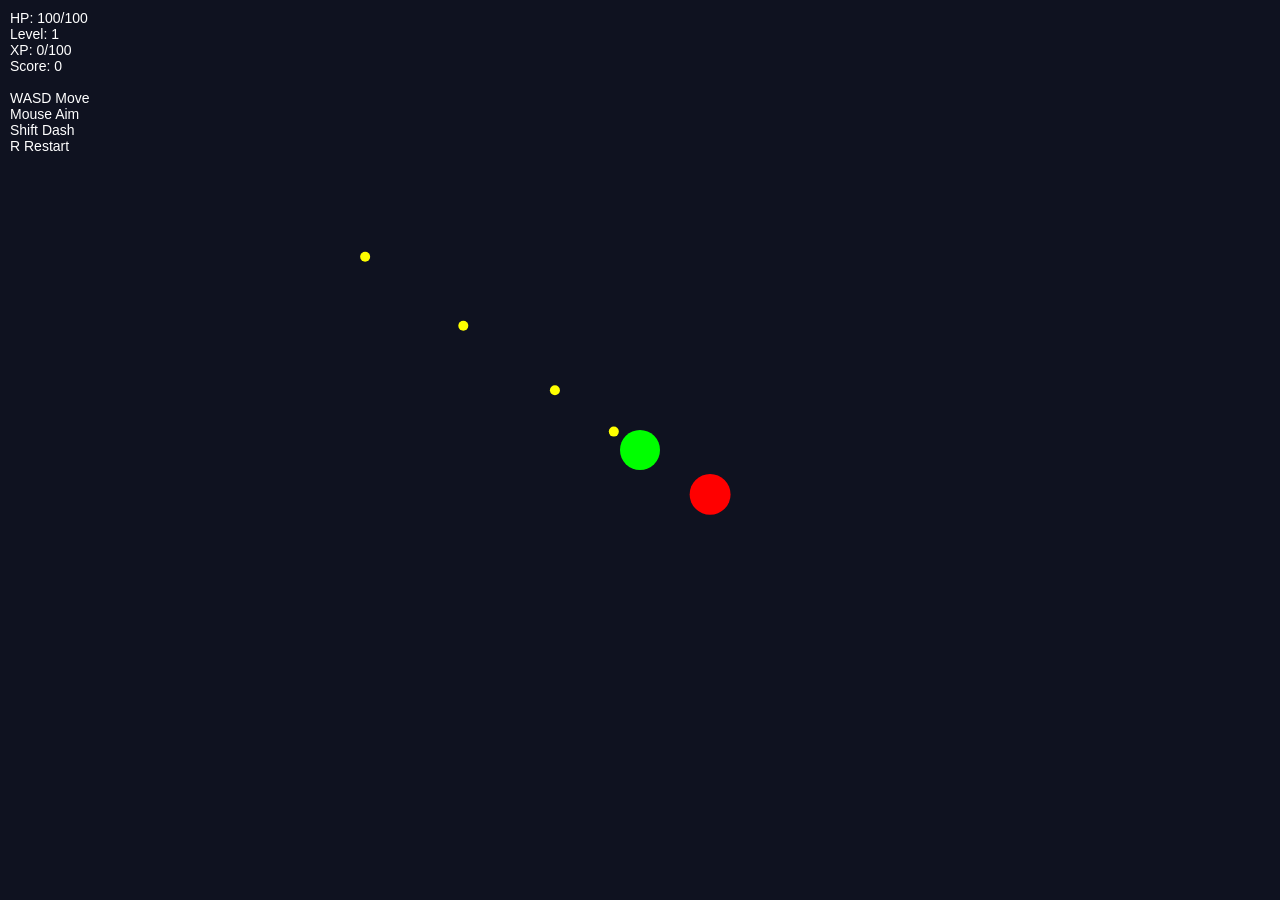
<file: demo.html>
<!DOCTYPE html>
<html>
<head>
<meta charset="UTF-8">
<title>Chaos Arena</title>
<style>
body{margin:0;overflow:hidden;background:#0f1220;font-family:Arial;color:white}
canvas{display:block}
#hud{
position:fixed;
top:10px;
left:10px;
font-size:14px;
}
</style>
</head>
<body>

<div id="hud"></div>
<canvas id="game"></canvas>

<script>
const canvas=document.getElementById("game");
const ctx=canvas.getContext("2d");
canvas.width=window.innerWidth;
canvas.height=window.innerHeight;

window.addEventListener("resize",()=>{
canvas.width=window.innerWidth;
canvas.height=window.innerHeight;
});

let keys={};
document.addEventListener("keydown",e=>keys[e.key.toLowerCase()]=true);
document.addEventListener("keyup",e=>keys[e.key.toLowerCase()]=false);

function rand(a,b){return Math.random()*(b-a)+a;}

let player={
x:canvas.width/2,
y:canvas.height/2,
size:20,
speed:4,
hp:100,
maxHp:100,
xp:0,
level:1,
dashCD:0
};

let bullets=[];
let enemies=[];
let score=0;
let shake=0;
let gameOver=false;

function spawnEnemy(){
enemies.push({
x:rand(0,canvas.width),
y:rand(0,canvas.height),
size:rand(15,40),
speed:rand(1,2.5),
hp:rand(20,60)
});
}
setInterval(spawnEnemy,1000);

function shoot(){
let angle=Math.atan2(mouse.y-player.y,mouse.x-player.x);
bullets.push({
x:player.x,
y:player.y,
dx:Math.cos(angle)*8,
dy:Math.sin(angle)*8,
life:100
});
}

setInterval(shoot,300);

let mouse={x:0,y:0};
canvas.addEventListener("mousemove",e=>{
mouse.x=e.clientX;
mouse.y=e.clientY;
});

function update(){
if(gameOver)return;

if(keys["w"])player.y-=player.speed;
if(keys["s"])player.y+=player.speed;
if(keys["a"])player.x-=player.speed;
if(keys["d"])player.x+=player.speed;

if(keys["shift"] && player.dashCD<=0){
let angle=Math.atan2(mouse.y-player.y,mouse.x-player.x);
player.x+=Math.cos(angle)*100;
player.y+=Math.sin(angle)*100;
player.dashCD=100;
}

if(player.dashCD>0)player.dashCD--;

bullets.forEach((b,i)=>{
b.x+=b.dx;
b.y+=b.dy;
b.life--;
if(b.life<=0)bullets.splice(i,1);
});

enemies.forEach((e,ei)=>{
let angle=Math.atan2(player.y-e.y,player.x-e.x);
e.x+=Math.cos(angle)*e.speed;
e.y+=Math.sin(angle)*e.speed;

let dx=e.x-player.x;
let dy=e.y-player.y;
if(Math.sqrt(dx*dx+dy*dy)<e.size+player.size){
player.hp-=0.5;
shake=10;
if(player.hp<=0){
gameOver=true;
}
}

bullets.forEach((b,bi)=>{
let dx=e.x-b.x;
let dy=e.y-b.y;
if(Math.sqrt(dx*dx+dy*dy)<e.size){
e.hp-=20;
bullets.splice(bi,1);
if(e.hp<=0){
score+=10;
player.xp+=10;
enemies.splice(ei,1);
shake=5;
}
}
});
});

if(player.xp>=player.level*100){
player.xp=0;
player.level++;
player.maxHp+=20;
player.hp=player.maxHp;
player.speed+=0.5;
}
}

function draw(){
ctx.save();
if(shake>0){
ctx.translate(rand(-shake,shake),rand(-shake,shake));
shake--;
}

ctx.clearRect(0,0,canvas.width,canvas.height);

ctx.fillStyle="lime";
ctx.beginPath();
ctx.arc(player.x,player.y,player.size,0,Math.PI*2);
ctx.fill();

ctx.fillStyle="yellow";
bullets.forEach(b=>{
ctx.beginPath();
ctx.arc(b.x,b.y,5,0,Math.PI*2);
ctx.fill();
});

ctx.fillStyle="red";
enemies.forEach(e=>{
ctx.beginPath();
ctx.arc(e.x,e.y,e.size,0,Math.PI*2);
ctx.fill();
});

ctx.restore();

document.getElementById("hud").innerHTML=
"HP: "+Math.floor(player.hp)+"/"+player.maxHp+
"<br>Level: "+player.level+
"<br>XP: "+player.xp+"/"+(player.level*100)+
"<br>Score: "+score+
"<br><br>WASD Move<br>Mouse Aim<br>Shift Dash<br>R Restart";

if(gameOver){
ctx.fillStyle="white";
ctx.font="50px Arial";
ctx.fillText("GAME OVER",canvas.width/2-150,canvas.height/2);
ctx.font="20px Arial";
ctx.fillText("Press R to Restart",canvas.width/2-100,canvas.height/2+40);
}

if(keys["r"] && gameOver){
location.reload();
}
}

function loop(){
update();
draw();
requestAnimationFrame(loop);
}

loop();
</script>
</body>
</html>
</file>
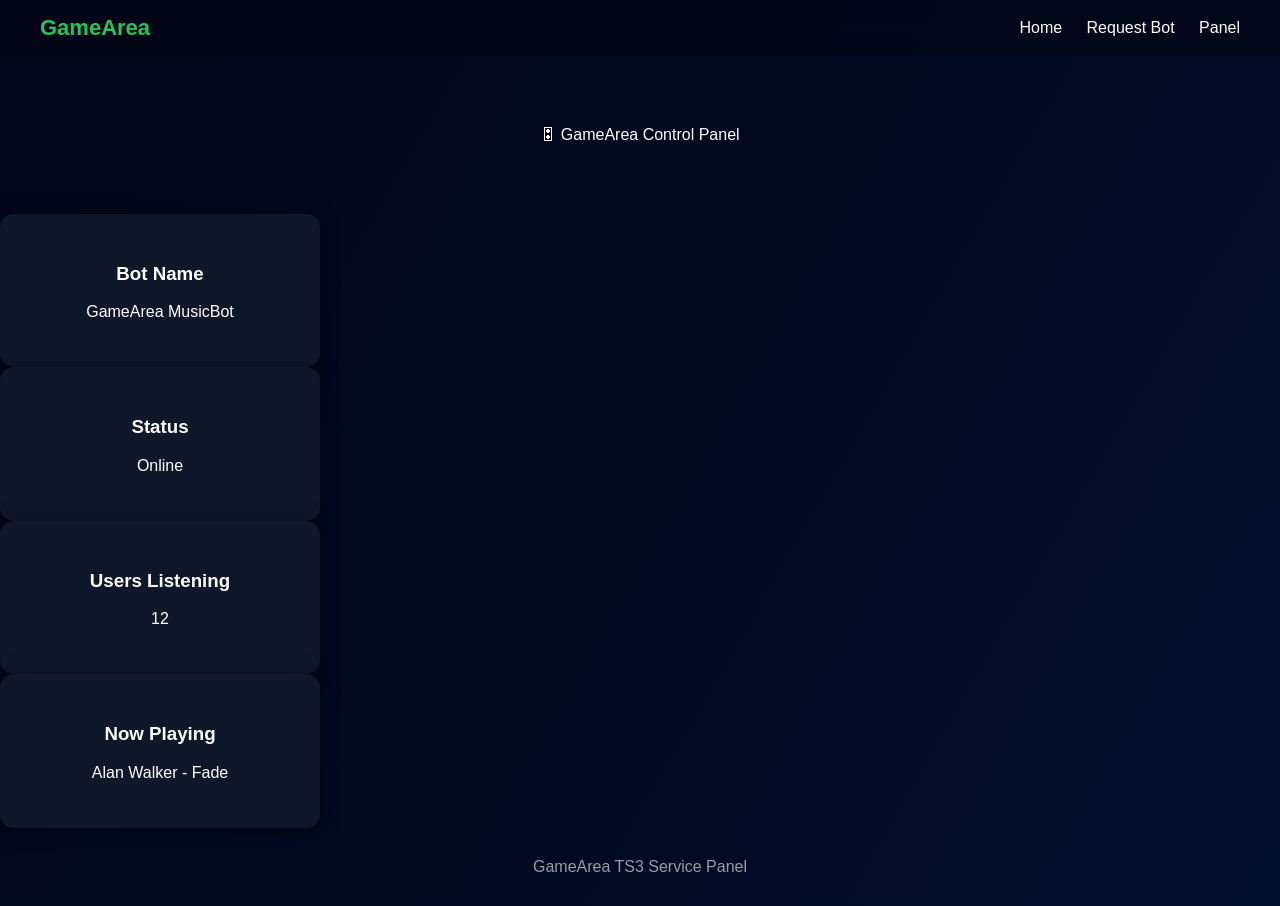
<file: panel.html>
<!DOCTYPE html>
<html>
<head>
    <title>GameArea Panel</title>
    <meta charset="UTF-8">
    <link rel="stylesheet" href="style.css">
</head>

<body>

<div class="navbar">
<div class="logo">GameArea</div>

<div class="nav-links">
<a href="index.html">Home</a>
<a href="request.html">Request Bot</a>
<a href="panel.html">Panel</a>
</div>
</div>

<header>
🎛 GameArea Control Panel
</header>

<div class="container">

<div class="card">
<h3>Bot Name</h3>
<p>GameArea MusicBot</p>
</div>

<div class="card">
<h3>Status</h3>
<p id="status" class="neon-text">Online</p>
</div>

<div class="card">
<h3>Users Listening</h3>
<p id="users">12</p>
</div>

<div class="card">
<h3>Now Playing</h3>
<p id="song">Alan Walker - Fade</p>
</div>

</div>

<footer>
GameArea TS3 Service Panel
</footer>

<script>

// status değişimi
let status = document.getElementById("status");
setInterval(()=>{
    status.textContent =
        status.textContent === "Online" ? "Online" : "Online";
},4000);

// kullanıcı sayısı simülasyonu
let users = document.getElementById("users");
setInterval(()=>{
    users.textContent = Math.floor(Math.random()*30)+1;
},3000);

// şarkı listesi
const songs = [
"Alan Walker - Fade",
"NEFFEX - Fight Back",
"TheFatRat - Unity",
"Elektronomia - Sky High",
"Different Heaven - Safe & Sound"
];

let song = document.getElementById("song");

setInterval(()=>{
    song.textContent =
        songs[Math.floor(Math.random()*songs.length)];
},5000);

</script>

</body>
</html>
</file>
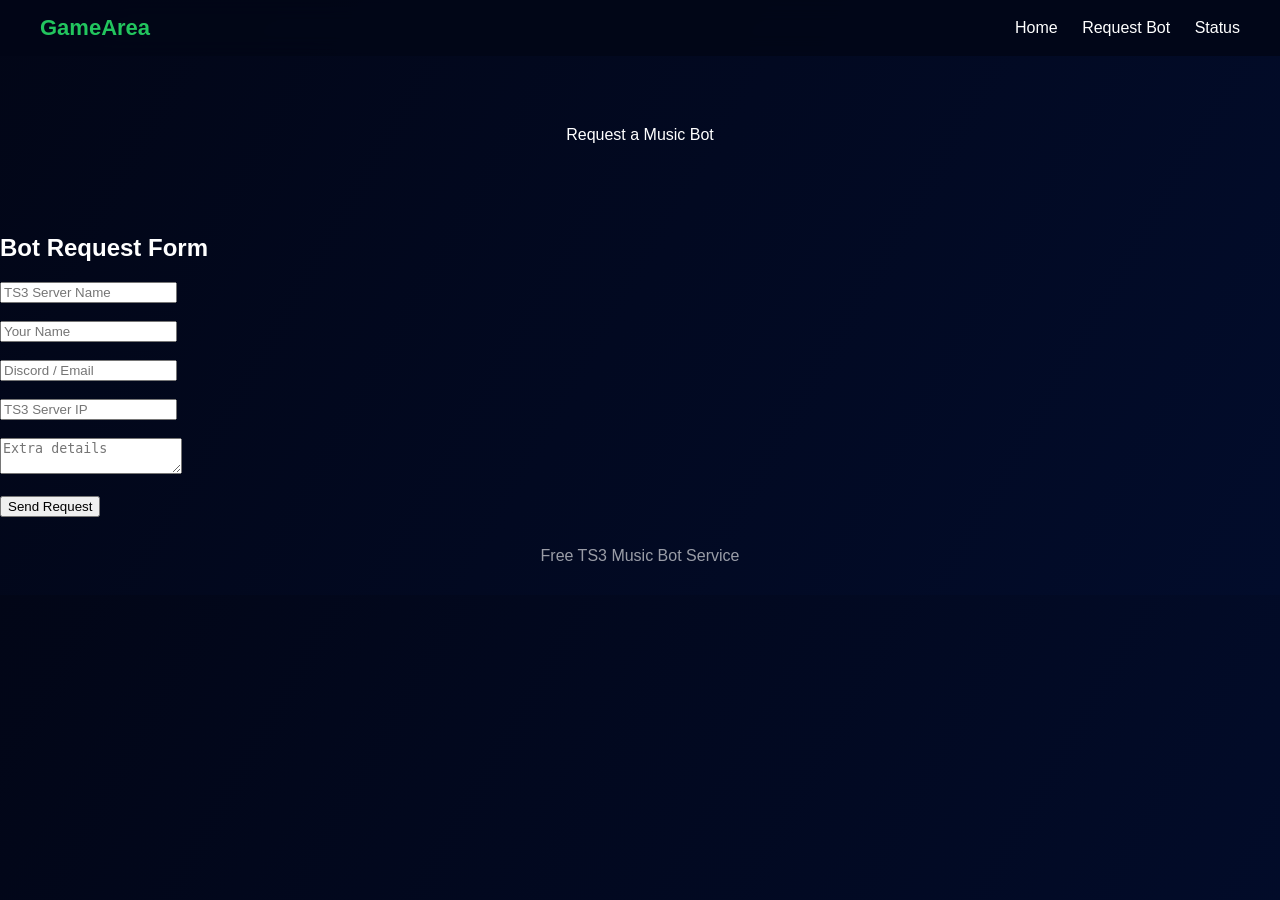
<file: request.html>
<!DOCTYPE html>
<html>
<head>
    <title>Request TS3 Music Bot</title>
    <meta charset="UTF-8">
    <link rel="stylesheet" href="style.css">
</head>

<body>
<div class="navbar">
<div class="logo">GameArea</div>

<div class="nav-links">
<a href="index.html">Home</a>
<a href="request.html">Request Bot</a>
<a href="panel.html">Status</a>
</div>
</div>
    
<header>
Request a Music Bot
</header>

<div class="container">

<h2>Bot Request Form</h2>

<form action="https://formsubmit.co/slexedward191@gmail.com" method="POST">

<input type="text" name="Server Name" placeholder="TS3 Server Name" required><br><br>

<input type="text" name="Owner Name" placeholder="Your Name" required><br><br>

<input type="text" name="Contact" placeholder="Discord / Email" required><br><br>

<input type="text" name="Server IP" placeholder="TS3 Server IP" required><br><br>

<textarea name="Message" placeholder="Extra details"></textarea><br><br>

<button class="button" type="submit">Send Request</button>

</form>

</div>

<footer>
Free TS3 Music Bot Service
</footer>

</body>
</html>
</file>
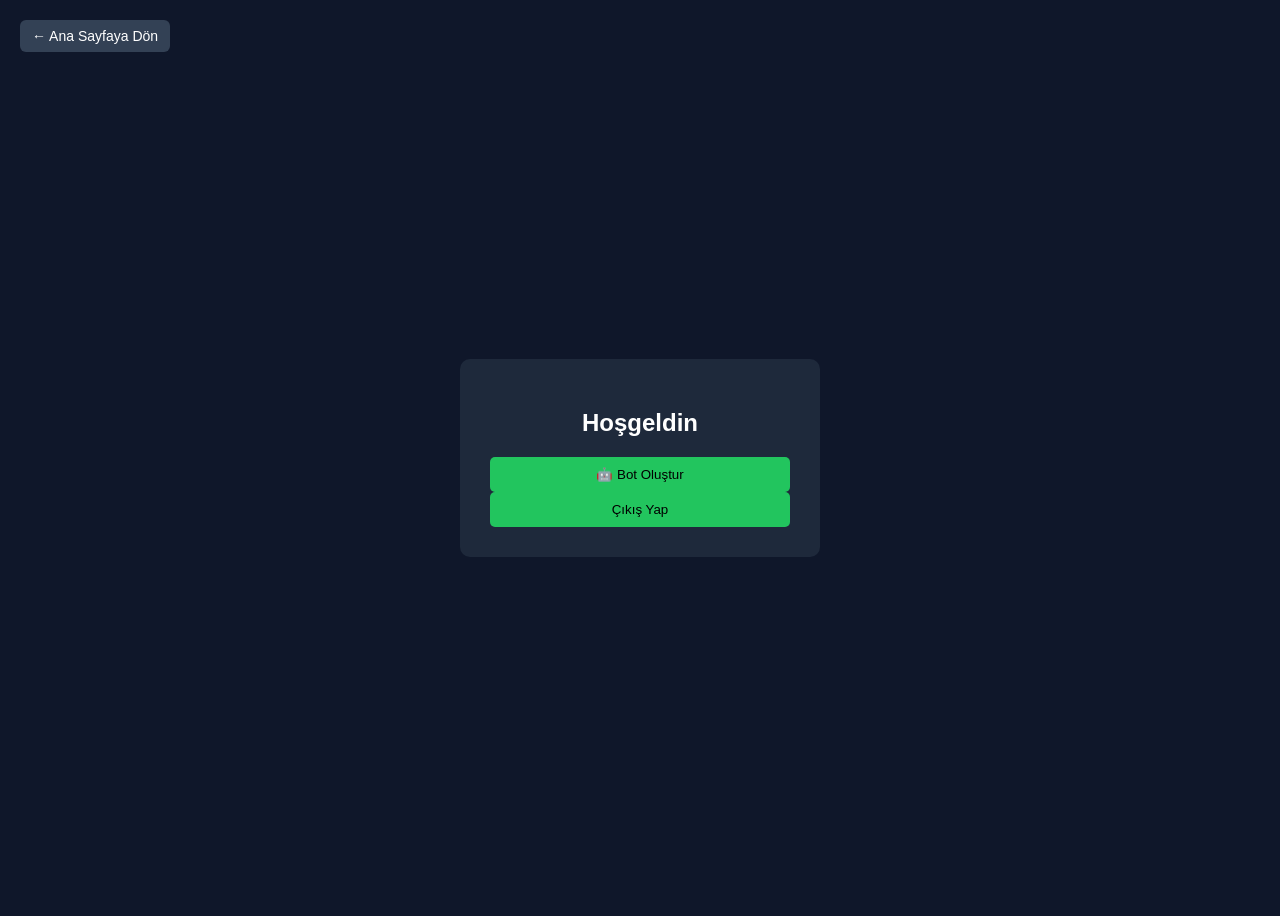
<file: panel/dashboard.html>
<!DOCTYPE html>
<html lang="tr">
<head>
<meta charset="UTF-8">
<title>Panel Dashboard</title>
<link rel="stylesheet" href="panel.css">
</head>
<body>
<a href="../index.html" class="back-btn">← Ana Sayfaya Dön</a>
<div class="dashboard">
  <h2>Hoşgeldin</h2>

  <button onclick="createBot()">🤖 Bot Oluştur</button>

  <div id="botList"></div>

  <button onclick="logout()">Çıkış Yap</button>
</div>

<script src="panel.js"></script>
</body>
</html>
</file>
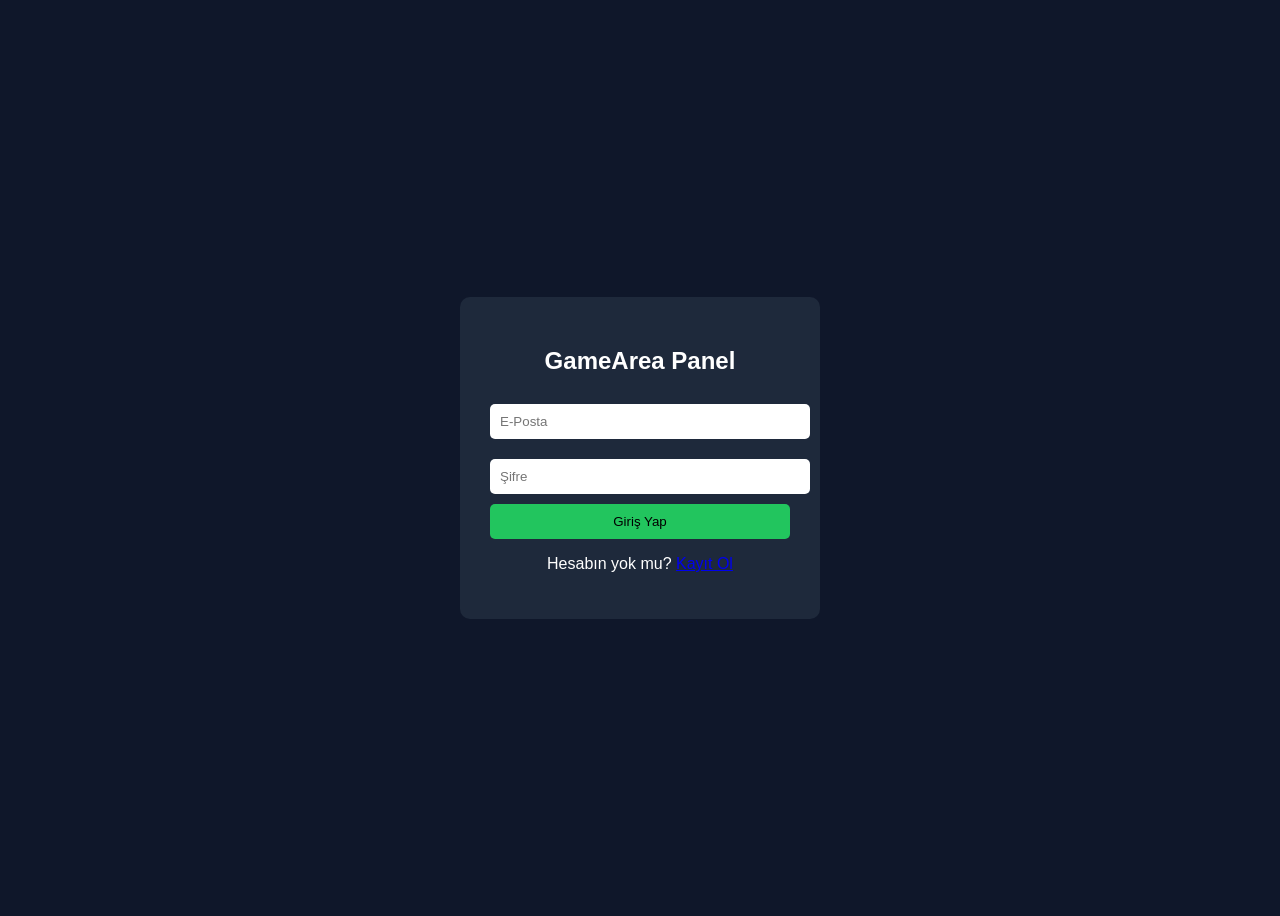
<file: panel/login.html>
<!DOCTYPE html>
<html lang="tr">
<head>
<meta charset="UTF-8">
<meta name="viewport" content="width=device-width, initial-scale=1.0">
<title>GameArea Panel Giriş</title>
<link rel="stylesheet" href="panel.css">
</head>
<body>

<div class="panel-box">
  <h2>GameArea Panel</h2>
  <input type="email" id="email" placeholder="E-Posta">
  <input type="password" id="password" placeholder="Şifre">
  <button onclick="login()">Giriş Yap</button>
  <p>Hesabın yok mu? <a href="register.html">Kayıt Ol</a></p>
</div>

<script src="panel.js"></script>
</body>
</html>
</file>
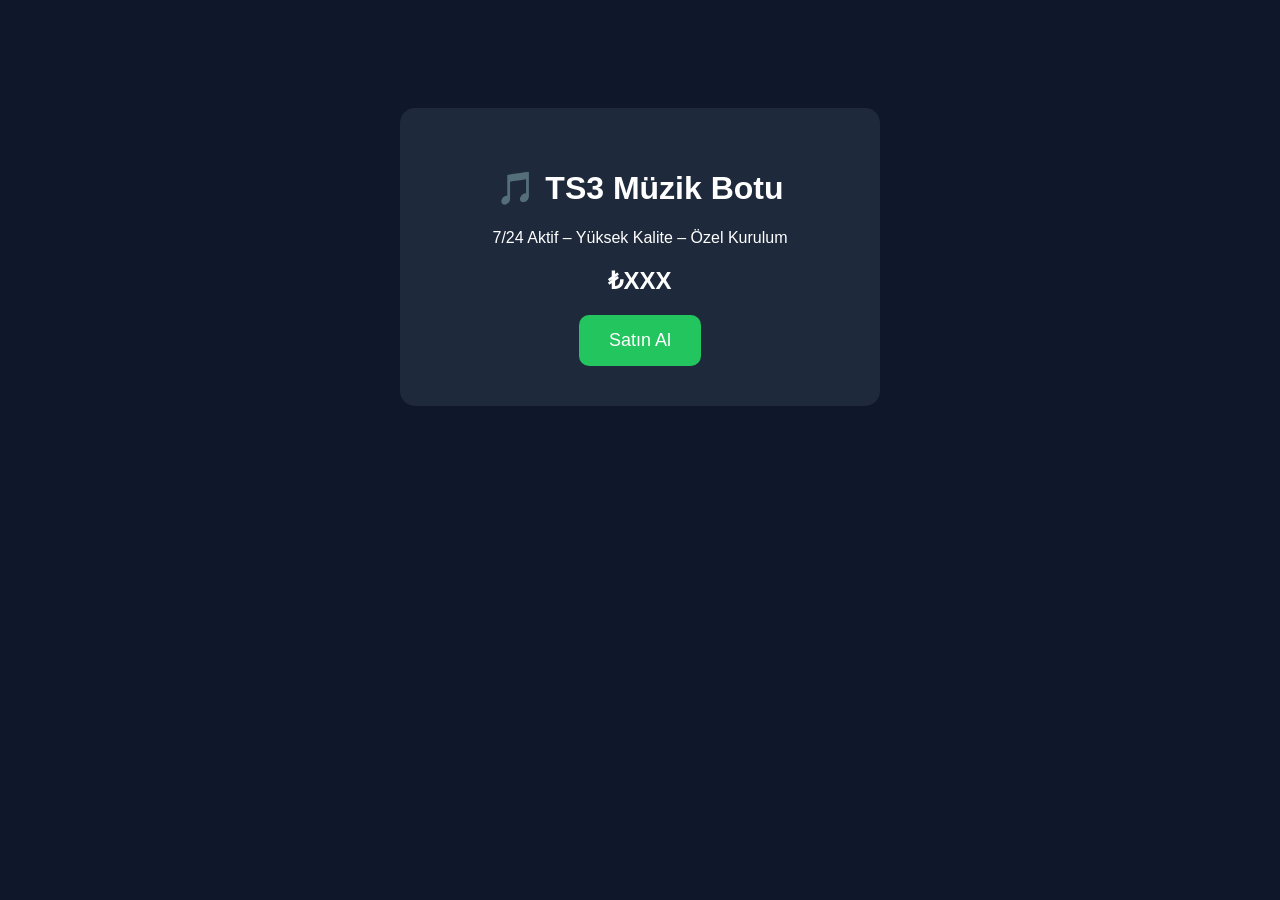
<file: panel/satin-al.html>
<!DOCTYPE html>
<html lang="tr">
<head>
    <meta charset="UTF-8">
    <title>TS3 Müzik Botu Satın Al</title>
    <style>
        body {
            background-color: #0f172a;
            color: white;
            font-family: Arial;
            text-align: center;
            padding-top: 100px;
        }

        .card {
            background: #1e293b;
            padding: 40px;
            border-radius: 15px;
            width: 400px;
            margin: auto;
        }

        button {
            background: #22c55e;
            color: white;
            border: none;
            padding: 15px 30px;
            border-radius: 10px;
            font-size: 18px;
            cursor: pointer;
        }

        button:hover {
            background: #16a34a;
        }
    </style>
</head>
<body>

    <div class="card">
        <h1>🎵 TS3 Müzik Botu</h1>
        <p>7/24 Aktif – Yüksek Kalite – Özel Kurulum</p>
        <h2>₺XXX</h2>

        <button onclick="window.location.href='https://www.shopier.com/netazn'">
            Satın Al
        </button>
    </div>

</body>
</html>
</file>
<file: style.css>
body{
    margin:0;
    font-family:Arial, Helvetica, sans-serif;
    background:linear-gradient(120deg,#020617,#020c2b);
    color:white;
}

/* NAVBAR */
.navbar{
    position:sticky;
    top:0;
    background:rgba(2,6,23,0.85);
    backdrop-filter:blur(10px);
    padding:15px 40px;
    display:flex;
    justify-content:space-between;
    align-items:center;
}

.logo{
    color:#22c55e;
    font-size:22px;
    font-weight:bold;
}

.nav-links a{
    color:white;
    text-decoration:none;
    margin-left:20px;
}

.nav-links a:hover{
    color:#22c55e;
}

/* HERO */
header{
    text-align:center;
    padding:70px 20px;
}

header h1{
    color:#22c55e;
    font-size:42px;
}

/* CARDS */
.features{
    display:flex;
    justify-content:center;
    gap:25px;
    flex-wrap:wrap;
    margin-top:40px;
}

.card{
    background:#0f172a;
    padding:30px;
    border-radius:14px;
    width:260px;
    text-align:center;
    box-shadow:0 0 20px rgba(0,0,0,.4);
}

/* BUTTONS */
.buttons{
    margin-top:35px;
}

.btn{
    padding:14px 26px;
    border-radius:10px;
    text-decoration:none;
    color:white;
    margin:10px;
    display:inline-block;
    font-weight:bold;
}

.green{ background:#22c55e; }
.blue{ background:#6366f1; }

/* STATUS */
#statusPage{
    display:none;
    text-align:center;
    padding:60px 20px;
}

.statusBox{
    background:#0f172a;
    padding:30px;
    border-radius:12px;
    display:inline-block;
}

.online{
    color:#22c55e;
}

/* FOOTER */
footer{
    text-align:center;
    padding:30px;
    opacity:.6;
}
</file>
<file: panel/panel.css>
body {
  background: #0f172a;
  font-family: Arial;
  color: white;
  display:flex;
  justify-content:center;
  align-items:center;
  height:100vh;
}

.panel-box, .dashboard {
  background:#1e293b;
  padding:30px;
  border-radius:10px;
  width:300px;
  text-align:center;
}

input {
  width:100%;
  padding:10px;
  margin:10px 0;
  border:none;
  border-radius:5px;
}

button {
  width:100%;
  padding:10px;
  background:#22c55e;
  border:none;
  border-radius:5px;
  cursor:pointer;
}
.back-btn {
  position: absolute;
  top: 20px;
  left: 20px;
  text-decoration: none;
  background: #334155;
  color: white;
  padding: 8px 12px;
  border-radius: 6px;
  font-size: 14px;
  transition: 0.3s;
}

.back-btn:hover {
  background: #22c55e;
}
</file>
